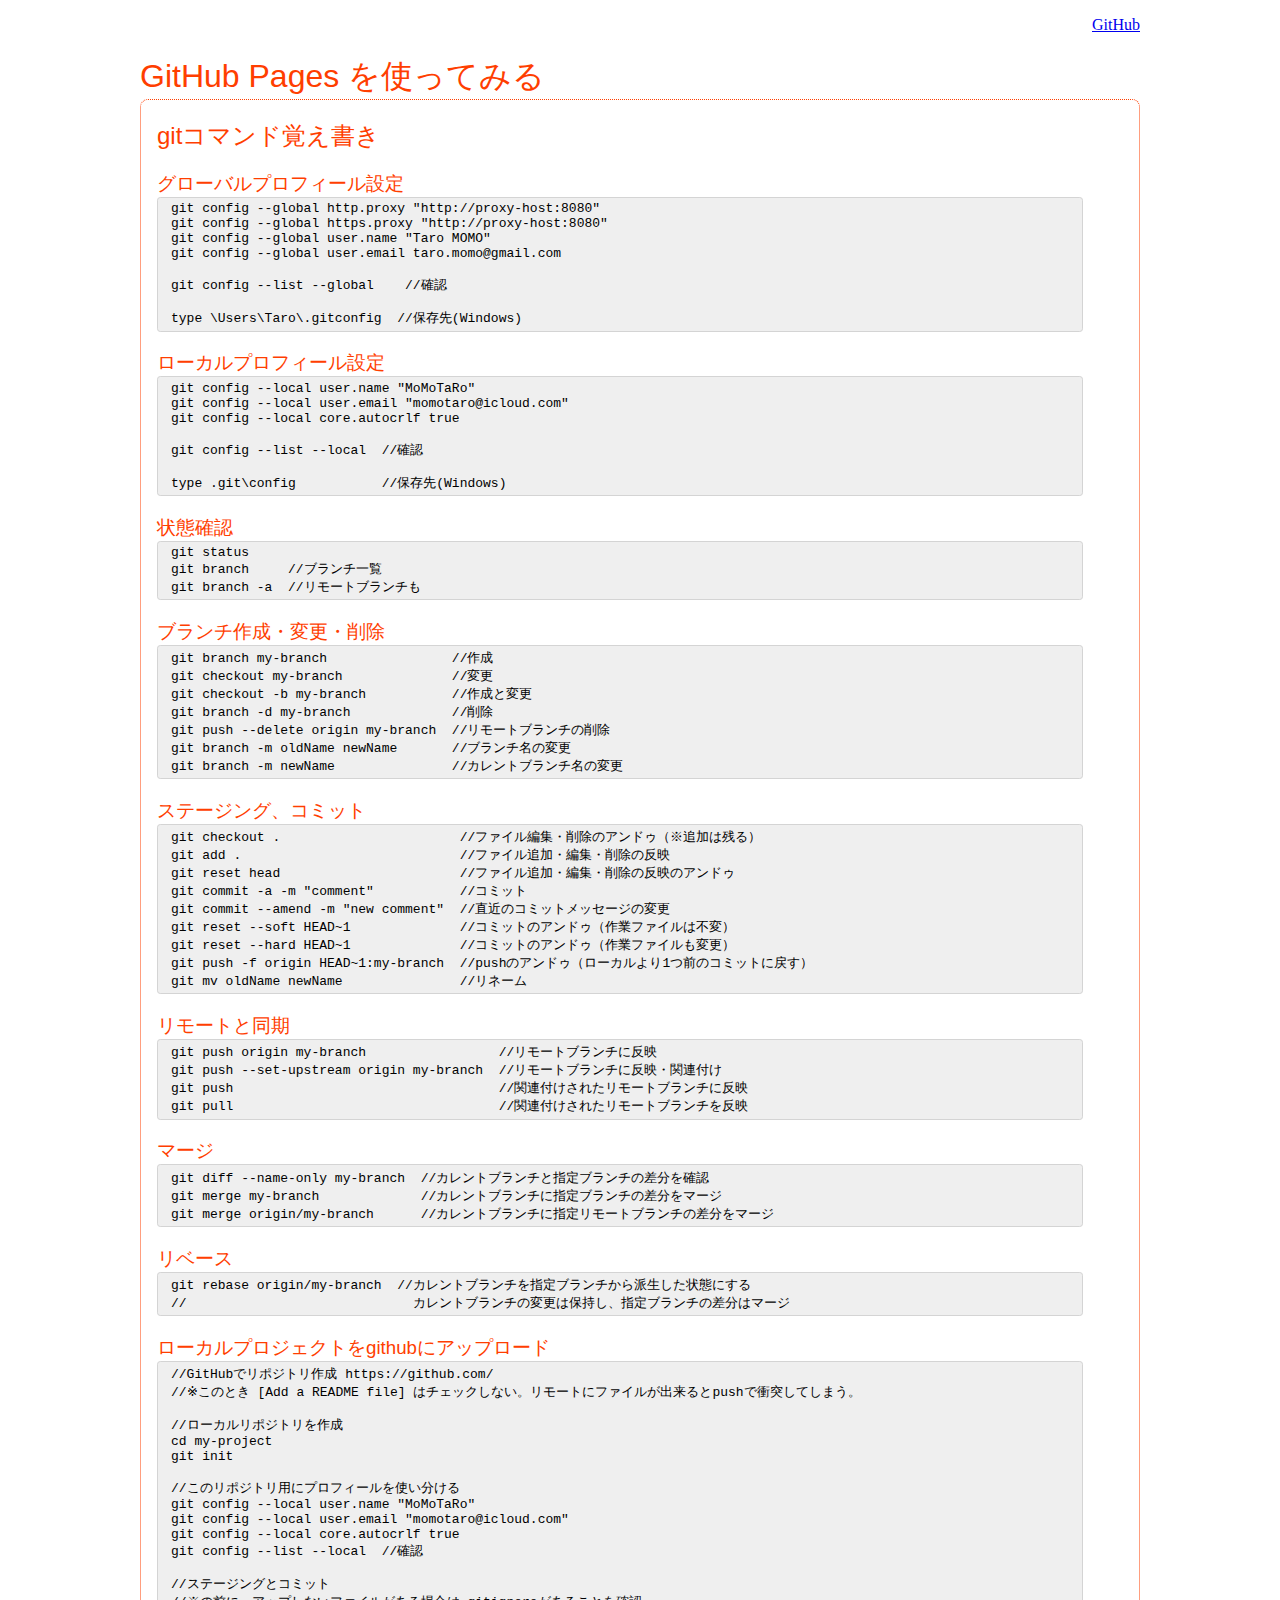
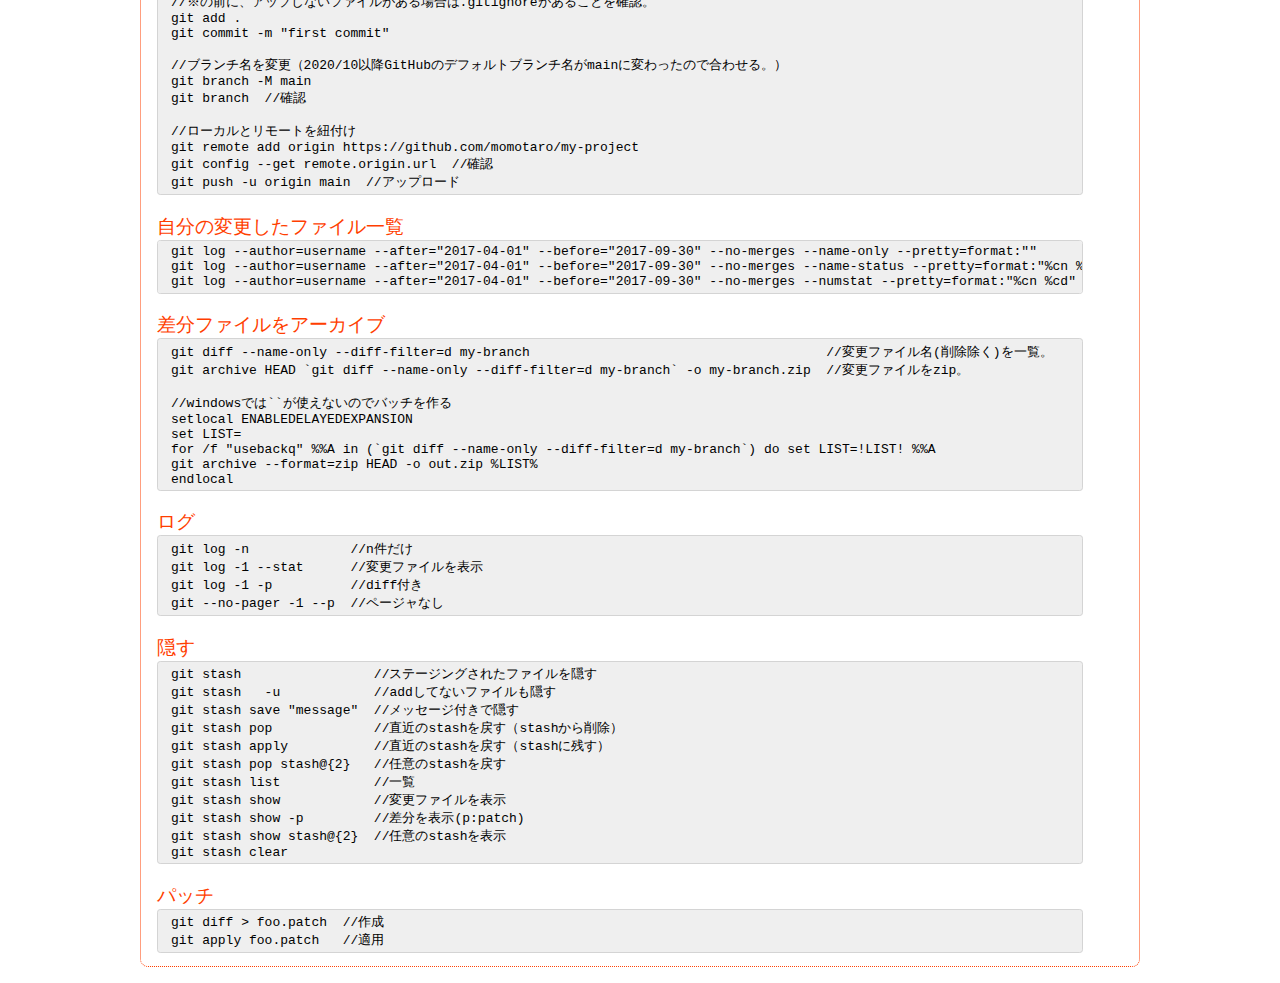
<file: docs/index.html>
<html>
    <head>
        <meta charset="utf-8" />
        <meta name="viewport" content="width=device-width, initial-scale=1, maximum-scale=1" />
        <meta name="title" content="GitHub Pages を使ってみる" />
        <meta name="description" content="GitHub Pages を使ってみる" />
        <title>GitHub Pages</title>
        <link rel="icon" href="./img/favicon.ico">
        <link rel="apple-touch-icon" href="./img/apple-touch-icon.png">
        <link rel="stylesheet" type="text/css" href="./css/index.css">
        <script src="./js/index.js"></script>
    </head>
    <body>
        <header>
            <a href="https://github.com/morimoto-hiroshi">GitHub</a>
        </header>

        <h1>GitHub Pages を使ってみる</h1>

        <section>
            <h2>gitコマンド覚え書き</h2>

            <h3>グローバルプロフィール設定</h3>
            <blockquote>
                git config --global http.proxy "http://proxy-host:8080"
                git config --global https.proxy "http://proxy-host:8080"
                git config --global user.name "Taro MOMO"
                git config --global user.email taro.momo@gmail.com

                git config --list --global    //確認

                type \Users\Taro\.gitconfig  //保存先(Windows)
            </blockquote>

            <h3>ローカルプロフィール設定</h3>
            <blockquote>
                git config --local user.name "MoMoTaRo"
                git config --local user.email "momotaro@icloud.com"
                git config --local core.autocrlf true

                git config --list --local  //確認

                type .git\config           //保存先(Windows)
            </blockquote>

            <h3>状態確認</h3>
            <blockquote>
                git status
                git branch     //ブランチ一覧
                git branch -a  //リモートブランチも
            </blockquote>

            <h3>ブランチ作成・変更・削除</h3>
            <blockquote>
                git branch my-branch                //作成
                git checkout my-branch              //変更
                git checkout -b my-branch           //作成と変更
                git branch -d my-branch             //削除
                git push --delete origin my-branch  //リモートブランチの削除
                git branch -m oldName newName       //ブランチ名の変更
                git branch -m newName               //カレントブランチ名の変更
            </blockquote>

            <h3>ステージング、コミット</h3>
            <blockquote>
                git checkout .                       //ファイル編集・削除のアンドゥ（※追加は残る）
                git add .                            //ファイル追加・編集・削除の反映
                git reset head                       //ファイル追加・編集・削除の反映のアンドゥ
                git commit -a -m "comment"           //コミット
                git commit --amend -m "new comment"  //直近のコミットメッセージの変更
                git reset --soft HEAD~1              //コミットのアンドゥ（作業ファイルは不変）
                git reset --hard HEAD~1              //コミットのアンドゥ（作業ファイルも変更）
                git push -f origin HEAD~1:my-branch  //pushのアンドゥ（ローカルより1つ前のコミットに戻す）
                git mv oldName newName               //リネーム
            </blockquote>

            <h3>リモートと同期</h3>
            <blockquote>
                git push origin my-branch                 //リモートブランチに反映
                git push --set-upstream origin my-branch  //リモートブランチに反映・関連付け
                git push                                  //関連付けされたリモートブランチに反映
                git pull                                  //関連付けされたリモートブランチを反映
            </blockquote>

            <h3>マージ</h3>
            <blockquote>
                git diff --name-only my-branch  //カレントブランチと指定ブランチの差分を確認
                git merge my-branch             //カレントブランチに指定ブランチの差分をマージ
                git merge origin/my-branch      //カレントブランチに指定リモートブランチの差分をマージ
            </blockquote>

            <h3>リベース</h3>
            <blockquote>
                git rebase origin/my-branch  //カレントブランチを指定ブランチから派生した状態にする
                //                             カレントブランチの変更は保持し、指定ブランチの差分はマージ
            </blockquote>

            <h3>ローカルプロジェクトをgithubにアップロード</h3>
            <blockquote>
                //GitHubでリポジトリ作成 https://github.com/
                //※このとき [Add a README file] はチェックしない。リモートにファイルが出来るとpushで衝突してしまう。

                //ローカルリポジトリを作成
                cd my-project
                git init

                //このリポジトリ用にプロフィールを使い分ける
                git config --local user.name "MoMoTaRo"
                git config --local user.email "momotaro@icloud.com"
                git config --local core.autocrlf true
                git config --list --local  //確認

                //ステージングとコミット
                //※の前に、アップしないファイルがある場合は.gitignoreがあることを確認。
                git add .
                git commit -m "first commit"

                //ブランチ名を変更（2020/10以降GitHubのデフォルトブランチ名がmainに変わったので合わせる。）
                git branch -M main
                git branch  //確認

                //ローカルとリモートを紐付け
                git remote add origin https://github.com/momotaro/my-project
                git config --get remote.origin.url  //確認
                git push -u origin main  //アップロード
            </blockquote>

            <h3>自分の変更したファイル一覧</h3>
            <blockquote>
                git log --author=username --after="2017-04-01" --before="2017-09-30" --no-merges --name-only --pretty=format:""
                git log --author=username --after="2017-04-01" --before="2017-09-30" --no-merges --name-status --pretty=format:"%cn %cd" --date=iso
                git log --author=username --after="2017-04-01" --before="2017-09-30" --no-merges --numstat --pretty=format:"%cn %cd" --date=iso
            </blockquote>

            <h3>差分ファイルをアーカイブ</h3>
            <blockquote>
                git diff --name-only --diff-filter=d my-branch                                      //変更ファイル名(削除除く)を一覧。
                git archive HEAD `git diff --name-only --diff-filter=d my-branch` -o my-branch.zip  //変更ファイルをzip。

                //windowsでは``が使えないのでバッチを作る
                setlocal ENABLEDELAYEDEXPANSION
                set LIST=
                for /f "usebackq" %%A in (`git diff --name-only --diff-filter=d my-branch`) do set LIST=!LIST! %%A
                git archive --format=zip HEAD -o out.zip %LIST%
                endlocal
            </blockquote>
            
            <h3>ログ</h3>
            <blockquote>
                git log -n             //n件だけ
                git log -1 --stat      //変更ファイルを表示
                git log -1 -p          //diff付き
                git --no-pager -1 --p  //ページャなし
            </blockquote>
            
            <h3>隠す</h3>
            <blockquote>
                git stash                 //ステージングされたファイルを隠す
                git stash   -u            //addしてないファイルも隠す
                git stash save "message"  //メッセージ付きで隠す
                git stash pop             //直近のstashを戻す（stashから削除）
                git stash apply           //直近のstashを戻す（stashに残す）
                git stash pop stash@{2}   //任意のstashを戻す
                git stash list            //一覧
                git stash show            //変更ファイルを表示
                git stash show -p         //差分を表示(p:patch)
                git stash show stash@{2}  //任意のstashを表示
                git stash clear
            </blockquote>
            
            <h3>パッチ</h3>
            <blockquote>
                git diff > foo.patch  //作成
                git apply foo.patch   //適用
            </blockquote>
        </section>
    </body>
</html>
</file>
<file: docs/css/index.css>
@charset "utf-8";

body {
    max-width: 1000px;
    margin: 0 auto;
    padding: 1em;
}

header {
    display: flex;
    justify-content: end;
}

h1, h2, h3 {
    font-family: -apple-system, BlinkMacSystemFont, "Segoe UI", Roboto, Oxygen-Sans, Ubuntu, Cantarell, "Helvetica Neue", sans-serif;
    font-weight: 100;
    color: #ff3e00;
    margin-bottom: 0em;
}

section {
    border: dotted 0.5px #ff3e00;
    border-radius: 0.5em;
    padding: 0 1em;
}

blockquote {
    font-family: monospace;
    white-space: pre;
    background-color: rgb(239,239,239);
    border: solid 1px rgb(212,212,212);
    border-radius: 0.25em;
    overflow: auto;
    margin-top: 0;
    margin-left: 0;
    padding: 0.25em 1em;
}
</file>
